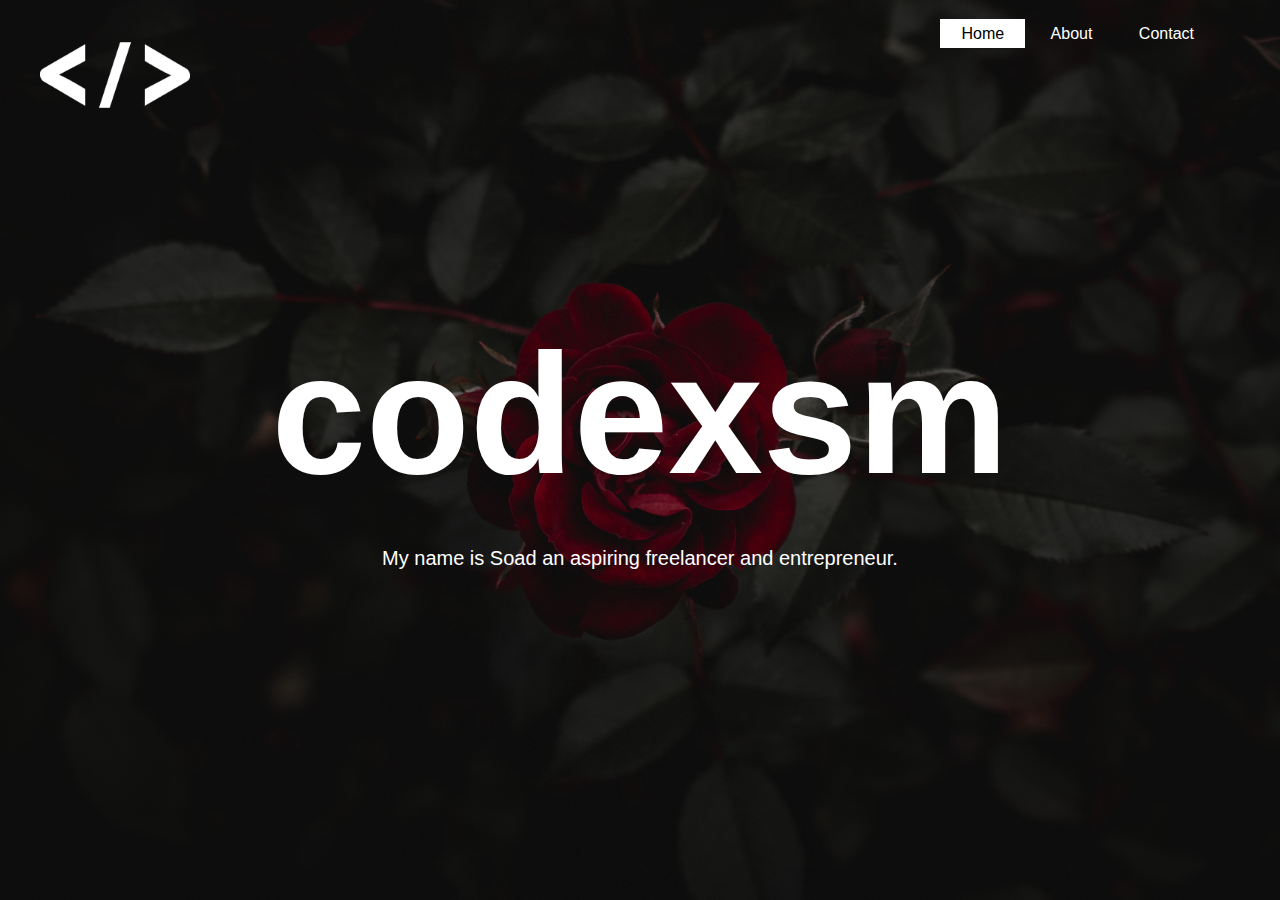
<file: index.html>
<!DOCTYPE html>
<html>
<head>
    <title>CODEXSM</title>
    <link rel ="stylesheet" type="text/css" href="style.css">
</head>
<body>
    <div class="title">
        <h1>codexsm</h1>
        <br>
        <br>
        <br>
        <br>
    </div>
    <div class="button">
        <a href="#" class="btn">My name is Soad an aspiring freelancer and entrepreneur.</a>
    </div>
<header>
    <div class="main">
        <div class ="logo">
        <a href="index.html"><img src="logo.png" alt="logo"></a>
        </div>

        <ul>
        <li class="active"> <a href="index.html">Home</a></li>
        <li> <a href="aboutme.html">About</a></li>
        <li> <a href="contactme.html">Contact</a></li>
        </ul>
    </div>
</header>
</body>
</html>
</file>
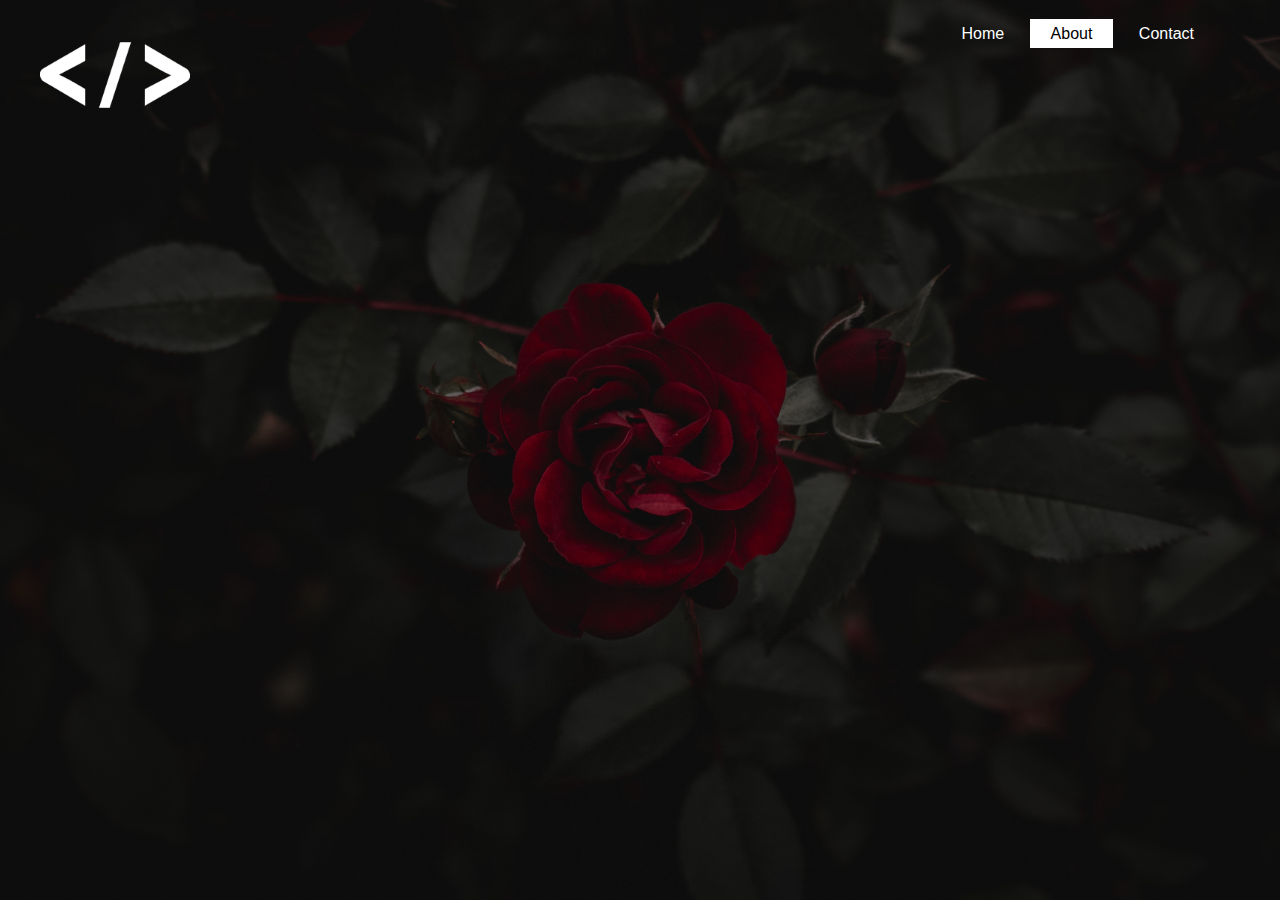
<file: aboutme.html>
<!DOCTYPE html>
<html class="bg-img">
<head>
    <meta charset="UTF-8">
    <link rel ="stylesheet" type="text/css" href="style.css">
    <title>About Me</title>
</head>
<body>
    <div class="main">
        <div class ="logo">
        <a href="index.html"><img src="logo.png" alt="logo"></a>
        </div>


        <ul>
        <li> <a href="index.html">Home</a></li>
        <li class="active"> <a href="aboutme.html">About</a></li>
        <li> <a href="contactme.html">Contact</a></li>
        </ul>
    </div>

</body>
</html>
</file>
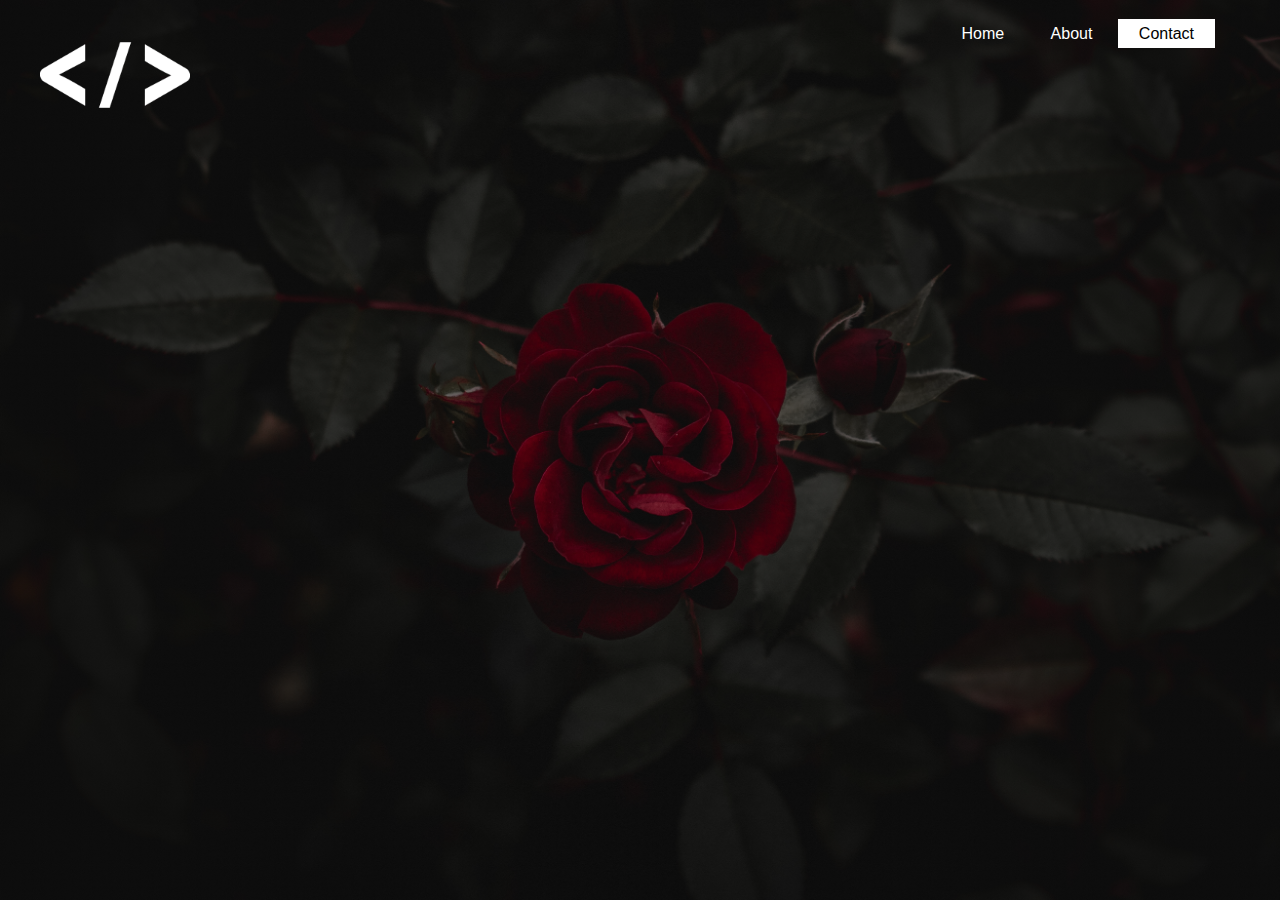
<file: contactme.html>
<!DOCTYPE html>
<html class="bg-img">
<head>
    <meta charset="UTF-8">
    <link rel ="stylesheet" type="text/css" href="style.css">
    <title>Contact Me</title>
</head>
<body>
    <div class="main">
        <div class ="logo">
        <a href="index.html"><img src="logo.png" alt="logo"></a>
        </div>


        <ul>
        <li> <a href="index.html">Home</a></li>
        <li> <a href="aboutme.html">About</a></li>
        <li class="active"> <a href="contactme.html">Contact</a></li>
        </ul>
    </div>
</body>
</html>
</file>
<file: style.css>
*{
    margin: 0;
    padding: 0;
    font-family:'Franklin Gothic Medium', 'Arial Narrow', Arial, sans-serif;
}

header{
    background-image:linear-gradient(rgba(0,0,0,0.5),rgba(0,0,0,0.5)), url(1.jpg);
    height: 100vh;
    background-size:cover;
    background-position: center;
}

ul{
    float: right;
    list-style-type: none;
    margin: 25px;
}

ul li {
    display: inline-block;
}

ul li a{
    text-decoration: none;
    color: #fff;
    padding: 5px 20px;
    border: 1px solid transparent;
    transition: 0.06s ease; 
}

ul li a:hover {
    background-color: #fff;
    color: #000;
}
ul li.active a{
    background-color: #fff;
    color: #000;
}
.logo img{
    float: left;
    max-width: 150px;
    height: auto;
}
.main{
    max-width: 1200px;
    margin: auto ;
}

.title{ 
    position: absolute;
    top: 50%;
    left: 50%;
    transform: translate(-50%,-50%);
}
.title h1 {
    color:#fff;
    font-size: 170px;
    font-family:'Segoe UI', Tahoma, Geneva, Verdana, sans-serif;
}

.button{
    position: absolute;
    top: 62%;
    left: 50%;
    transform: translate(-50%,-50%); 
}

.btn{
    display: flex;
    justify-content: center;
    text-align: center;
    padding: 10px 30px;
    color: #fff;
    text-decoration: none ;
    transition: 0.6s ease;
    font-size: 20px;
    font-family:'Gill Sans', 'Gill Sans MT', Calibri, 'Trebuchet MS', sans-serif;
}

.btn:hover{
    background-color: #fff;
    color: #000;
}

.bg-img {    background-image:linear-gradient(rgba(0,0,0,0.5),rgba(0,0,0,0.5)), url(1.jpg);
    height: 100vh;
    background-size:cover;
    background-position: center;
}

.aboutme{   
    display: flex;
    font-size: 20px;
    color: #fff;
    font-family:'Gill Sans', 'Gill Sans MT', Calibri, 'Trebuchet MS', sans-serif;

}
</file>
